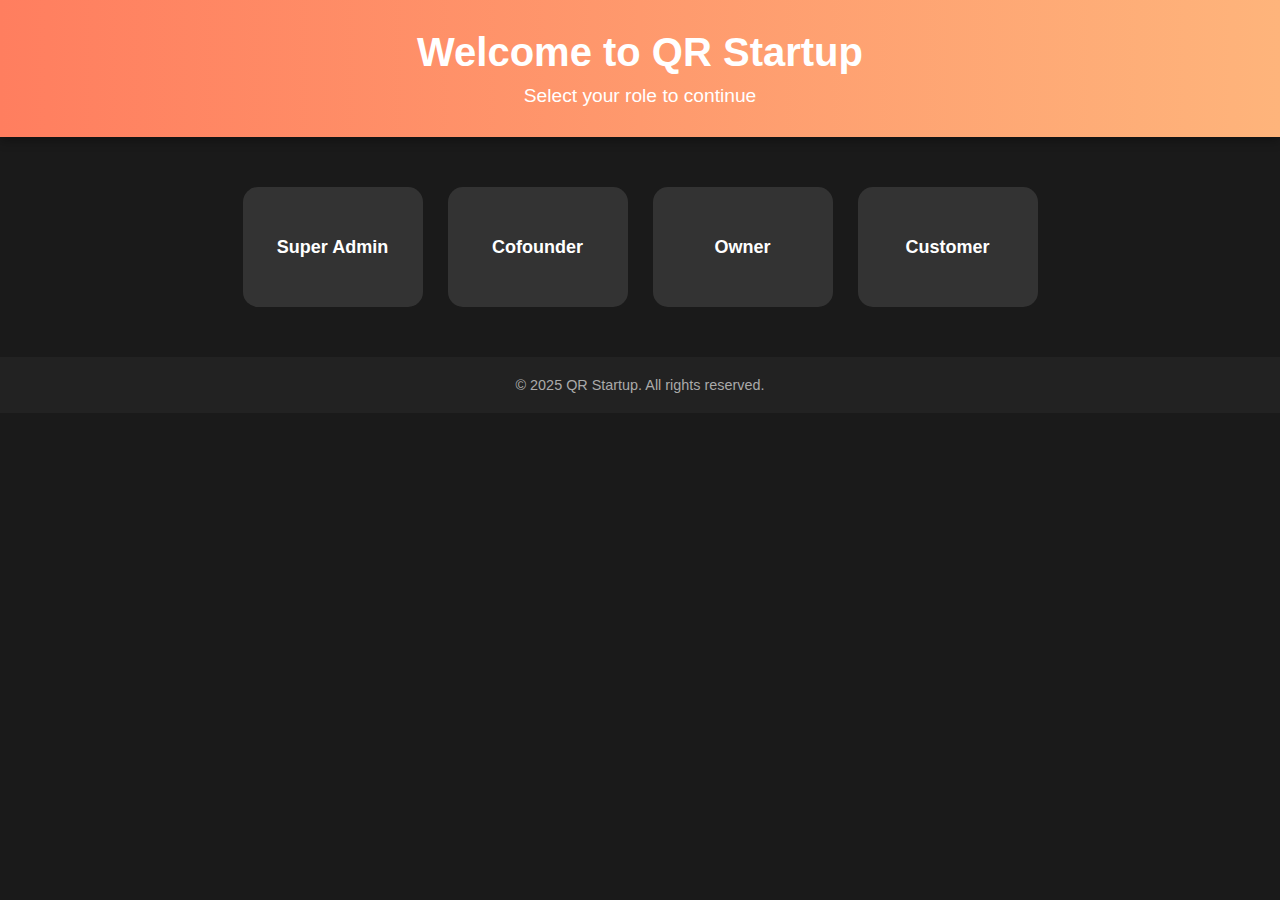
<file: index.html>
<!DOCTYPE html>
<html lang="en">
<head>
  <meta charset="UTF-8">
  <meta name="viewport" content="width=device-width, initial-scale=1.0">
  <title>QR Startup</title>
  <link rel="stylesheet" href="style.css">
</head>
<body>
  <header>
    <h1>Welcome to QR Startup</h1>
    <p>Select your role to continue</p>
  </header>

  <main class="role-container">
    <!-- Links to login page with role query -->
    <a href="login.html?role=superadmin" class="role-card">Super Admin</a>
    <a href="login.html?role=cofounder" class="role-card">Cofounder</a>
    <a href="login.html?role=owner" class="role-card">Owner</a>
    <a href="login.html?role=customer" class="role-card">Customer</a>
  </main>

  <footer>
    <p>&copy; 2025 QR Startup. All rights reserved.</p>
  </footer>
</body>
</html>
</file>
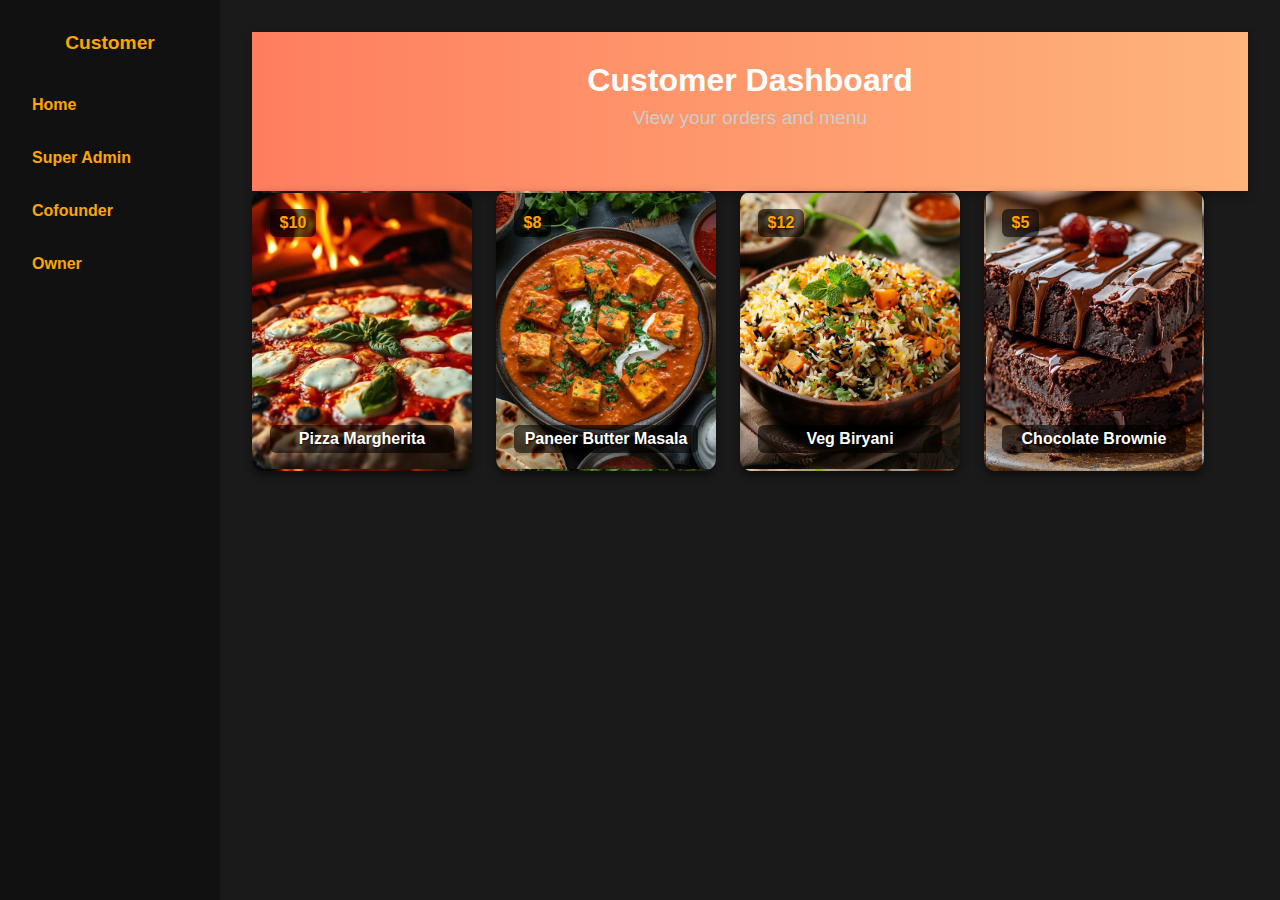
<file: customer.html>
<!DOCTYPE html>
<html lang="en">
<head>
  <meta charset="UTF-8">
  <meta name="viewport" content="width=device-width, initial-scale=1.0">
  <title>Customer Dashboard</title>
  <link rel="stylesheet" href="style.css">
</head>
<body>
  <div class="dashboard-container">
    <aside class="sidebar">
      <h2>Customer</h2>
      <ul>
        <li><a href="index.html">Home</a></li>
        <li><a href="superadmin.html">Super Admin</a></li>
        <li><a href="cofounder.html">Cofounder</a></li>
        <li><a href="owner.html">Owner</a></li>
      </ul>
    </aside>

    <main class="main-content">
      <header>
        <h1>Customer Dashboard</h1>
        <p>View your orders and menu</p>
      </header>

      <section class="cards">
        <div class="card menu-card pizza">
          <div class="price">$10</div>
          <div class="name">Pizza Margherita</div>
        </div>
        <div class="card menu-card paneer">
          <div class="price">$8</div>
          <div class="name">Paneer Butter Masala</div>
        </div>
        <div class="card menu-card biryani">
          <div class="price">$12</div>
          <div class="name">Veg Biryani</div>
        </div>
        <div class="card menu-card brownie">
          <div class="price">$5</div>
          <div class="name">Chocolate Brownie</div>
        </div>
      </section>
    </main>
  </div>
</body>
</html>
</file>
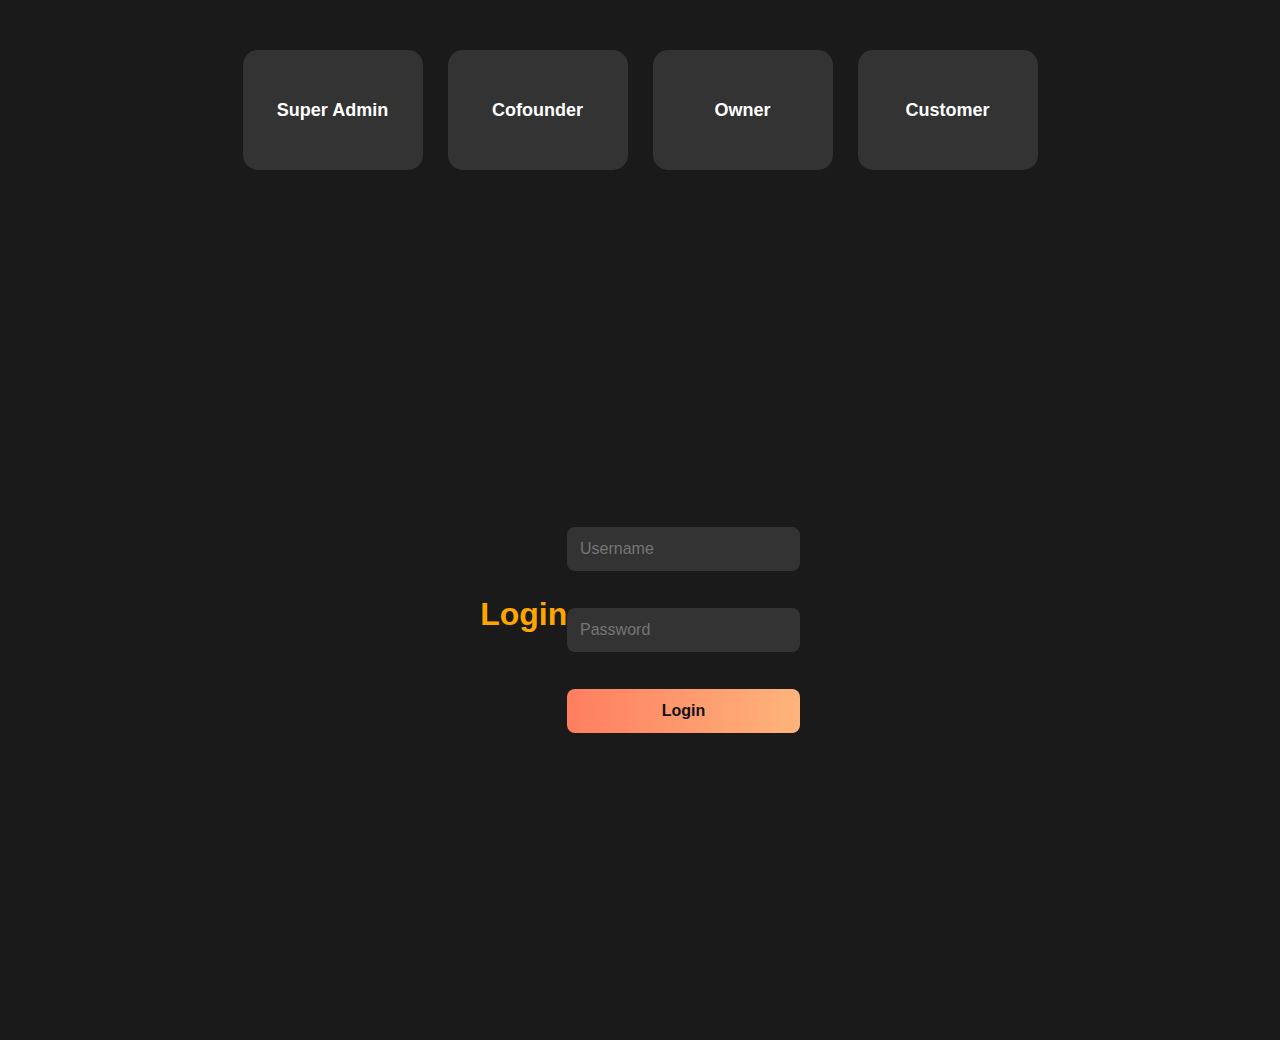
<file: login.html>
<!DOCTYPE html>
<html lang="en">
<head>
  <meta charset="UTF-8">
  <meta name="viewport" content="width=device-width, initial-scale=1.0">
  <title>Login</title>
  <link rel="stylesheet" href="style.css">
  <main class="role-container">
  <a href="superadmin.html" class="role-card">Super Admin</a>
  <a href="cofounder.html" class="role-card">Cofounder</a>
  <a href="owner.html" class="role-card">Owner</a>
  <a href="customer.html" class="role-card">Customer</a>
</main>

</head>
<body>
  <div class="login-container">
    <h2>Login</h2>
    <form id="loginForm">
      <input type="text" id="username" placeholder="Username"><br><br>
      <input type="password" id="password" placeholder="Password" required><br><br>
      <button type="submit">Login</button>
    </form>
    <p id="error" style="color:red;"></p>
  </div>

  <script>
    // Get role from URL query
    const urlParams = new URLSearchParams(window.location.search);
    const role = urlParams.get('role');

    const loginForm = document.getElementById("loginForm");
    loginForm.addEventListener("submit", function(e){
      e.preventDefault();
      const username = document.getElementById("username").value;
      const password = document.getElementById("password").value;

      // Dummy credentials for testing
      const credentials = {
        superadmin: {username: "Abzal630434", password: "9177396304@Ali"},
        cofounder: {username: "Suhana630340", password: "Chintu@630340"},
        owner: {username: "Owner", password: "Owner@123"}
      };

      // Redirect based on role
      if(credentials[role] && username === credentials[role].username && password === credentials[role].password){
        if(role === "superadmin") window.location.href = "superadmin/dashboard.html";
        if(role === "cofounder") window.location.href = "cofounder/dashboard.html";
        if(role === "owner") window.location.href = "owner/dashboard.html";
      } else {
        document.getElementById("error").innerText = "Invalid username or password!";
      }
    });

    // If role is customer, open menu directly
    if(role === "customer"){
      window.location.href = "customer/menu.html";
    }
  </script>
</body>
</html>
</file>
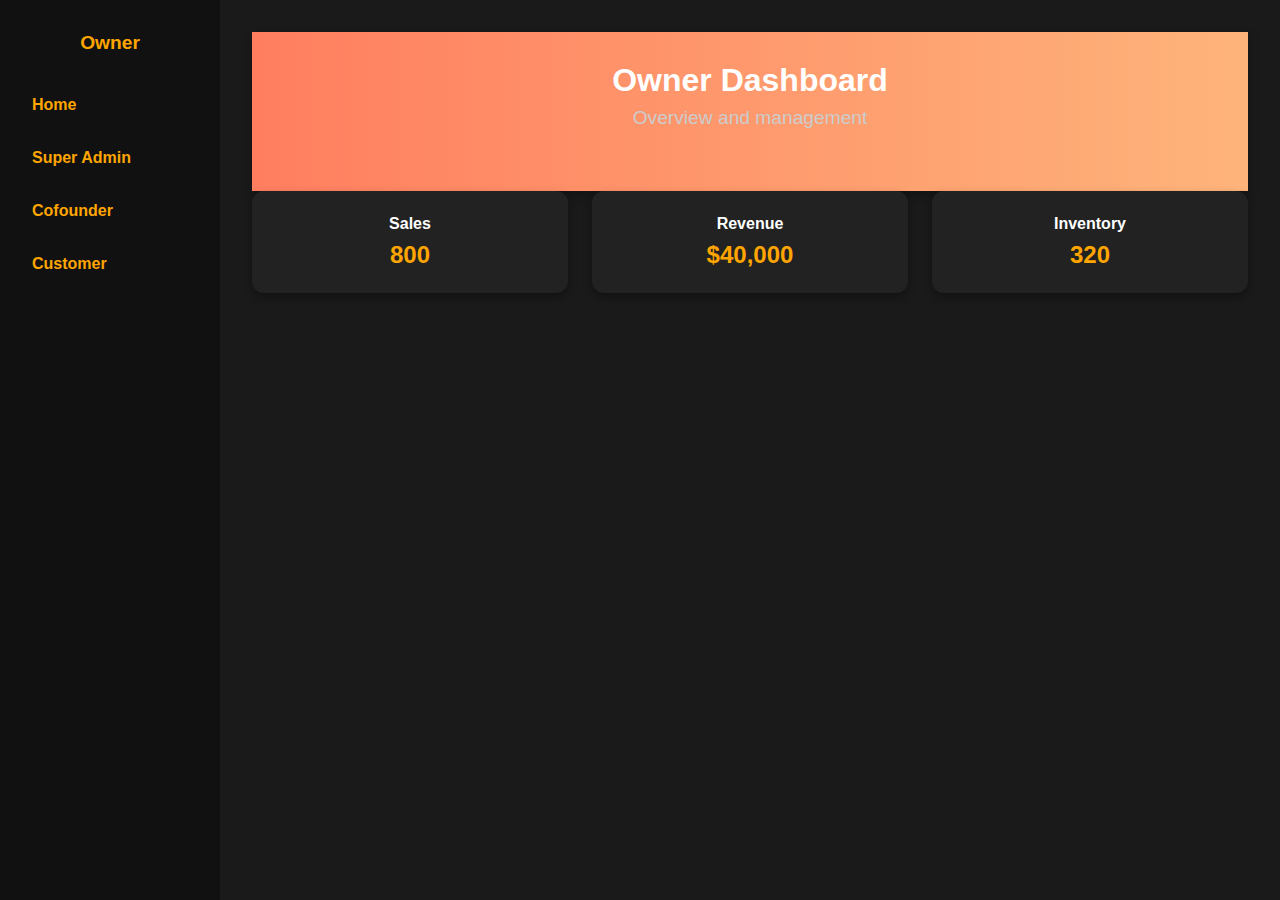
<file: owner.html>
<!DOCTYPE html>
<html lang="en">
<head>
  <meta charset="UTF-8">
  <meta name="viewport" content="width=device-width, initial-scale=1.0">
  <title>Owner Dashboard</title>
  <link rel="stylesheet" href="style.css">
</head>
<body>
  <div class="dashboard-container">
    <aside class="sidebar">
      <h2>Owner</h2>
      <ul>
        <li><a href="index.html">Home</a></li>
        <li><a href="superadmin.html">Super Admin</a></li>
        <li><a href="cofounder.html">Cofounder</a></li>
        <li><a href="customer.html">Customer</a></li>
      </ul>
    </aside>

    <main class="main-content">
      <header>
        <h1>Owner Dashboard</h1>
        <p>Overview and management</p>
      </header>

      <section class="stats">
        <div class="card">
          Sales
          <span>800</span>
        </div>
        <div class="card">
          Revenue
          <span>$40,000</span>
        </div>
        <div class="card">
          Inventory
          <span>320</span>
        </div>
      </section>
    </main>
  </div>
</body>
</html>
</file>
<file: style.css>
/* ===================== Reset ===================== */
* {
  margin: 0;
  padding: 0;
  box-sizing: border-box;
  font-family: Arial, sans-serif;
}

/* ===================== Generic Pages (Body) ===================== */
body, html {
  background: #1a1a1a; /* dark theme */
  color: #fff;
  min-height: 100vh;
}

/* ===================== Header ===================== */
header {
  text-align: center;
  padding: 30px 20px;
  background: linear-gradient(90deg, #ff7e5f, #feb47b);
  color: #fff;
  box-shadow: 0 4px 10px rgba(0,0,0,0.3);
}

header h1 {
  font-size: 2.5rem;
  margin-bottom: 10px;
}

header p {
  font-size: 1.2rem;
  color: #fff;
}

/* ===================== Role Cards (Home Page) ===================== */
.role-container {
  display: flex;
  justify-content: center;
  flex-wrap: wrap;
  gap: 25px;
  margin: 50px auto;
  max-width: 1000px;
}

.role-card {
  width: 180px;
  height: 120px;
  background: #333;
  color: #fff;
  display: flex;
  align-items: center;
  justify-content: center;
  font-size: 18px;
  font-weight: bold;
  border-radius: 15px;
  text-decoration: none;
  cursor: pointer;
  transition: all 0.3s ease;
  position: relative;
  overflow: hidden;
}

.role-card::before {
  content: '';
  position: absolute;
  width: 100%;
  height: 100%;
  background: linear-gradient(45deg, rgba(255,165,0,0.5), rgba(255,69,0,0.5));
  top: 100%;
  left: 0;
  transition: all 0.3s ease;
  z-index: 0;
}

.role-card:hover::before {
  top: 0;
}

.role-card:hover {
  transform: translateY(-10px);
  box-shadow: 0 10px 20px rgba(255,165,0,0.3);
}

.role-card span {
  position: relative;
  z-index: 1;
}

/* ===================== Footer ===================== */
footer {
  text-align: center;
  padding: 20px;
  background: #222;
  color: #aaa;
  position: relative;
  bottom: 0;
  width: 100%;
  font-size: 0.9rem;
}

/* ===================== Login Page ===================== */
.login-container {
  display: flex;
  justify-content: center;
  align-items: center;
  min-height: calc(100vh - 80px); /* full screen minus header/footer */
}

.login-form-wrapper {
  background: #222;
  padding: 3rem 2rem;
  border-radius: 15px;
  box-shadow: 0 8px 20px rgba(0,0,0,0.5);
  width: 100%;
  max-width: 400px;
  text-align: center;
}

.login-container h2 {
  color: #ffa500;
  font-size: 2rem;
  margin-bottom: 2rem;
}

.login-container input[type="text"],
.login-container input[type="password"] {
  width: 100%;
  padding: 0.8rem;
  margin-bottom: 1.2rem;
  border: none;
  border-radius: 8px;
  font-size: 1rem;
  outline: none;
  background: #333;
  color: #fff;
  transition: 0.3s;
}

.login-container input[type="text"]:focus,
.login-container input[type="password"]:focus {
  background: #444;
  box-shadow: 0 0 5px #ffa500;
}

.login-container button {
  width: 100%;
  padding: 0.8rem;
  background: linear-gradient(90deg, #ff7e5f, #feb47b);
  border: none;
  border-radius: 8px;
  font-weight: bold;
  font-size: 1rem;
  cursor: pointer;
  color: #111;
  transition: background 0.3s ease, transform 0.2s ease;
}

.login-container button:hover {
  background: linear-gradient(90deg, #feb47b, #ff7e5f);
  transform: translateY(-2px);
}

/* Error message */
#error {
  color: #ff4500;
  margin-top: 1rem;
  font-weight: bold;
}

/* ===================== Dashboard Pages ===================== */
.dashboard-container {
  display: flex;
  min-height: 100vh;
  background: #1a1a1a;
}

/* Sidebar */
.sidebar {
  width: 220px;
  background: #111;
  color: #ffa500;
  padding: 2rem 1rem;
  flex-shrink: 0;
}

.sidebar h2 {
  text-align: center;
  margin-bottom: 2rem;
  font-size: 1.2rem;
}

.sidebar ul {
  list-style: none;
  padding: 0;
}

.sidebar li {
  margin: 1rem 0;
}

.sidebar a {
  text-decoration: none;
  color: #ffa500;
  font-weight: bold;
  display: block;
  padding: 0.6rem 1rem;
  border-radius: 8px;
  transition: background 0.3s ease, color 0.3s ease;
}

.sidebar a:hover {
  background: #ffa500;
  color: #111;
}

/* Main Content */
.main-content {
  flex: 1;
  padding: 2rem;
  color: #fff;
}

/* Header in dashboard */
.main-content header h1 {
  font-size: 2rem;
  margin-bottom: 0.5rem;
}

.main-content header p {
  color: #ccc;
  margin-bottom: 2rem;
}

/* Stats / Cards */
.stats {
  display: grid;
  grid-template-columns: repeat(auto-fit, minmax(180px, 1fr));
  gap: 1.5rem;
}

.card {
  background: #222;
  padding: 1.5rem;
  border-radius: 12px;
  box-shadow: 0 4px 8px rgba(0,0,0,0.3);
  font-weight: bold;
  text-align: center;
  transition: transform 0.2s ease, background 0.3s ease, color 0.3s ease;
  cursor: pointer;
}

.card span {
  display: block;
  margin-top: 0.5rem;
  font-size: 1.5rem;
  color: #ffa500;
}

.card:not(.menu-card):hover {
  transform: translateY(-5px);
  background: #ffa500;
  color: #111;
}

.card:hover span {
  color: #111;
}

/* ===================== Menu / Dish Cards ===================== */
.cards {
  display: flex;
  flex-wrap: wrap;
  gap: 1.5rem;
}

.card.menu-card {
  width: 220px;
  height: 280px;
  border-radius: 12px;
  box-shadow: 0 4px 8px rgba(0,0,0,0.5);
  color: #fff;
  display: flex;
  flex-direction: column;
  justify-content: flex-end;
  padding: 1rem;
  font-weight: bold;
  text-shadow: 1px 1px 2px rgba(0,0,0,0.7);
  cursor: pointer;
  transition: transform 0.2s ease, box-shadow 0.3s ease;
  background-size: cover;
  background-position: center;
  position: relative;
  border: 2px solid transparent;
  overflow: hidden;
}

/* Hover overlay for menu cards */
.card.menu-card::after {
  content: '';
  position: absolute;
  top: 0; left: 0;
  width: 100%;
  height: 100%;
  border-radius: 12px;
  background: rgba(255, 165, 0, 0);
  transition: background 0.3s ease;
  z-index: 1;
}

.card.menu-card:hover::after {
  background: rgba(255, 165, 0, 0.3);
}

.card.menu-card .price,
.card.menu-card .name {
  position: relative;
  z-index: 2;
  background: rgba(0,0,0,0.6);
  padding: 0.3rem 0.6rem;
  border-radius: 6px;
}

.card.menu-card .price {
  align-self: flex-start;
  margin-bottom: auto;
  color: #ffa500;
}

.card.menu-card .name {
  margin-top: 0.5rem;
  text-align: center;
  color: #fff;
}

/* Dish Images */
.pizza { background-image: url("PizzaMargherita.jpeg"); }
.paneer { background-image: url("PaneerButterMasala.jpeg"); }
.biryani { background-image: url("VegBiryani.jpeg"); }
.brownie { background-image: url("ChocolateBrownie.jpeg");}
</file>
